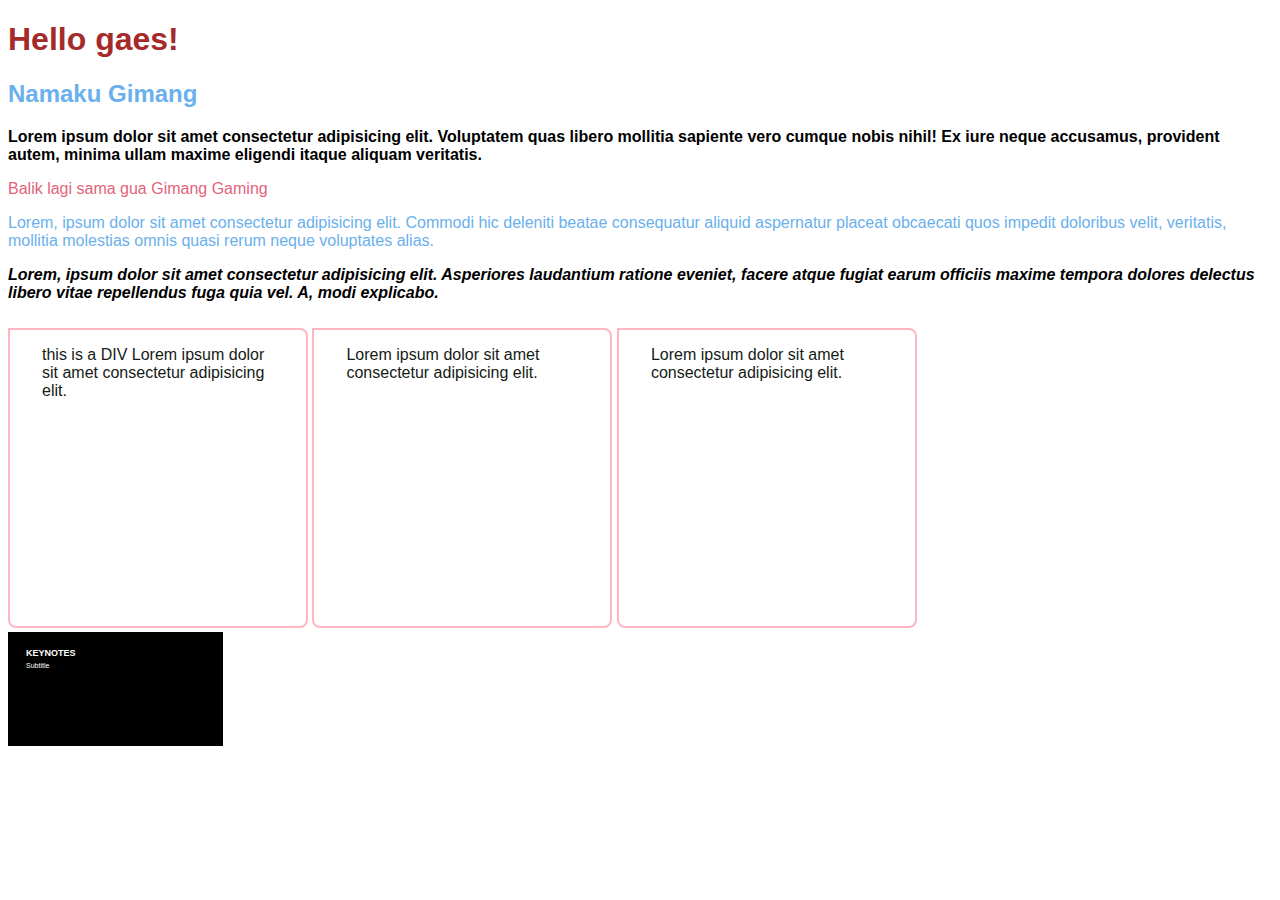
<file: Day1/index.html>
<!DOCTYPE html>
<html lang="en">
  <head>
    <meta charset="UTF-8" />
    <meta http-equiv="X-UA-Compatible" content="IE=edge" />
    <meta name="viewport" content="width=device-width, initial-scale=1.0" />
    <title>Document</title>
    <link rel="stylesheet" href="styles.css" />
  </head>
  <body>
    <h1 id="h1">Hello gaes!</h1>
    <h2>Namaku Gimang</h2>
    <p class="text-black">
      Lorem ipsum dolor sit amet consectetur adipisicing elit. Voluptatem quas
      libero mollitia sapiente vero cumque nobis nihil! Ex iure neque accusamus,
      provident autem, minima ullam maxime eligendi itaque aliquam veritatis.
    </p>
    <p id="message">Balik lagi sama gua Gimang Gaming</p>
    <p>
      Lorem, ipsum dolor sit amet consectetur adipisicing elit. Commodi hic
      deleniti beatae consequatur aliquid aspernatur placeat obcaecati quos
      impedit doloribus velit, veritatis, mollitia molestias omnis quasi rerum
      neque voluptates alias.
    </p>
    <p class="text-black text-style-italic">
      Lorem, ipsum dolor sit amet consectetur adipisicing elit. Asperiores
      laudantium ratione eveniet, facere atque fugiat earum officiis maxime
      tempora dolores delectus libero vitae repellendus fuga quia vel. A, modi
      explicabo.
    </p>

    <div class="card">
      this is a DIV Lorem ipsum dolor sit amet consectetur adipisicing elit.
    </div>

    <span class="card separator">
      Lorem ipsum dolor sit amet consectetur adipisicing elit.
    </span>
    <span class="card separator">
      Lorem ipsum dolor sit amet consectetur adipisicing elit.
    </span>

    <!-- <div class="card separator">
      this is a second DIV Lorem ipsum dolor sit amet consectetur adipisicing
      elit. Fugit dolore architecto enim cumque natus necessitatibus explicabo
      velit aliquid quidem, sit illum temporibus blanditiis praesentium
      excepturi deserunt tenetur voluptate harum! Provident. Lorem ipsum dolor
      sit amet consectetur adipisicing elit. Possimus earum optio suscipit
      veniam repudiandae. Est maiores architecto aperiam. Facilis excepturi
      illum necessitatibus a vitae asperiores consectetur. Illo recusandae id
      at! Lorem ipsum dolor sit amet consectetur adipisicing elit. Asperiores
      repellendus similique harum odit quam. Provident in atque repellendus
      animi ipsa. Iusto quas adipisci nam unde impedit dicta nobis fugiat
      explicabo. Lorem ipsum dolor sit amet consectetur adipisicing elit. Facere
      consequatur debitis corrupti vel sit nobis, porro laborum quasi eum
      adipisci quia rerum asperiores provident excepturi maiores vitae culpa
      dolorem quibusdam.
    </div> -->

    <div class="black-card">
      <div class="black-card-title">KEYNOTES</div>
      <div class="black-card-sub">Subtitle</div>
    </div>
  </body>
</html>
</file>
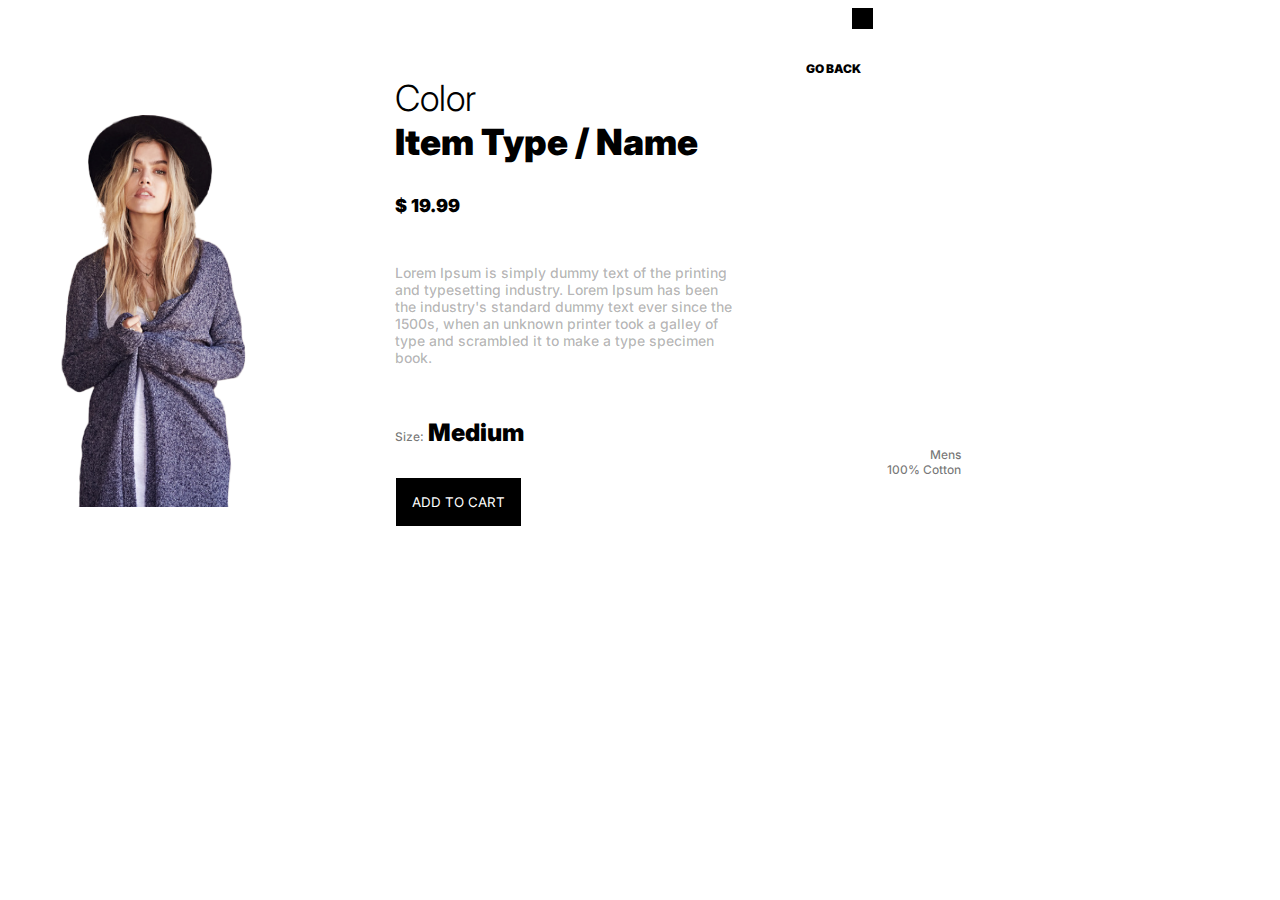
<file: Day2/copy.html>
<!DOCTYPE html>
<html lang="en">
  <head>
    <meta charset="UTF-8" />
    <meta http-equiv="X-UA-Compatible" content="IE=edge" />
    <meta name="viewport" content="width=device-width, initial-scale=1.0" />
    <link rel="stylesheet" href="copy.css" />
    <link rel="preconnect" href="https://fonts.googleapis.com" />
    <link rel="preconnect" href="https://fonts.gstatic.com" crossorigin />
    <link
      href="https://fonts.googleapis.com/css2?family=Inter:wght@100;200;300;400;500;600;700;800;900&display=swap"
      rel="stylesheet"
    />
    <title>Document</title>
  </head>

  <body>
    <div class="kiri">
      <img src="product.png" alt="product yang dicari" />
    </div>
    <div class="kanan">
      <div class="cart-icon"></div>
      <h4 class="go-back">Go Back</h4>
      <div class="product-name">
        <span class="product-color">Color</span>
        <br />
        <span class="product-type">Item Type / Name</span>
      </div>
      <h5 class="product-price">$ 19.99</h5>
      <p class="product-description">
        Lorem Ipsum is simply dummy text of the printing and typesetting
        industry. Lorem Ipsum has been the industry's standard dummy text ever
        since the 1500s, when an unknown printer took a galley of type and
        scrambled it to make a type specimen book.
      </p>
      <div style="margin-top: 52px">
        <span class="product-size">Size:</span>
        <span class="product-size-value">Medium</span>
      </div>
      <div class="product-material">
        Mens
        <br />
        100% Cotton
      </div>
      <button class="add-to-cart">add to cart</button>
    </div>
  </body>
</html>
</file>
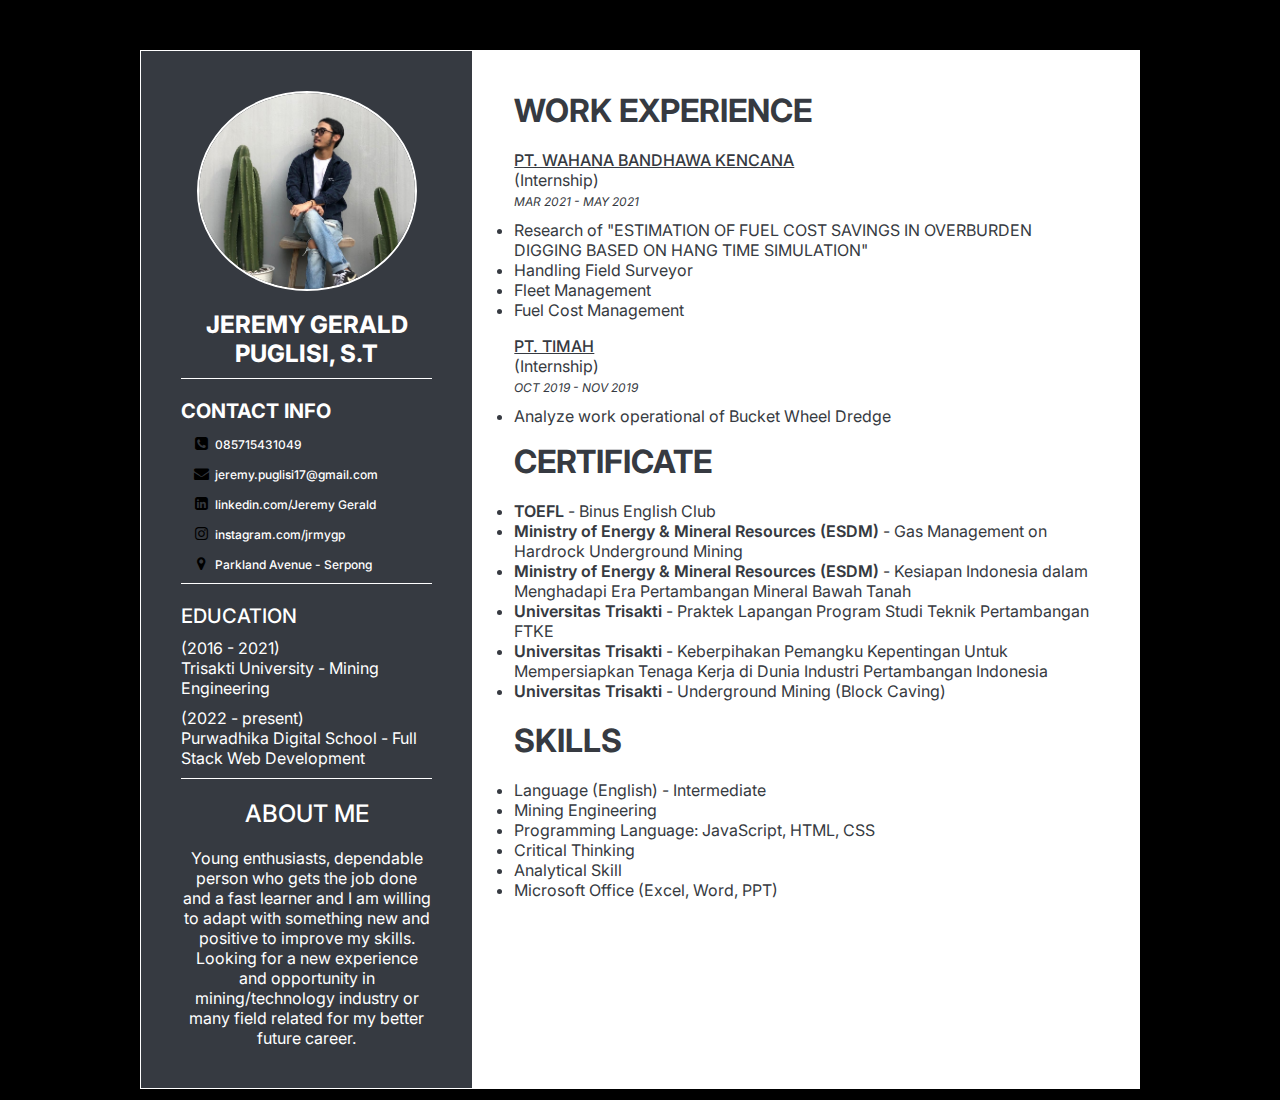
<file: jeremy_cv/online-cv.html>
<!DOCTYPE html>
<html lang="en">
  <head>
    <meta charset="UTF-8" />
    <meta http-equiv="X-UA-Compatible" content="IE=edge" />
    <meta name="viewport" content="width=device-width, initial-scale=1.0" />
    <link rel="stylesheet" href="style.css" />
    <link rel="preconnect" href="https://fonts.googleapis.com" />
    <link rel="preconnect" href="https://fonts.gstatic.com" crossorigin />
    <link
      href="https://fonts.googleapis.com/css2?family=Inter:wght@100;200;300;400;500;600;700;800;900&display=swap"
      rel="stylesheet"
    />
    <link
      rel="stylesheet"
      href="https://cdnjs.cloudflare.com/ajax/libs/font-awesome/4.7.0/css/font-awesome.css"
      integrity="sha512-5A8nwdMOWrSz20fDsjczgUidUBR8liPYU+WymTZP1lmY9G6Oc7HlZv156XqnsgNUzTyMefFTcsFH/tnJE/+xBg=="
      crossorigin="anonymous"
      referrerpolicy="no-referrer"
    />
    <title>Document</title>
  </head>
  <body>
    <div class="container">
      <div class="left">
        <div class="profile">
          <div class="img"><img src="jpg.jpeg" alt="" /></div>
          <h2 class="name">Jeremy Gerald Puglisi, S.T</h2>
        </div>
        <div class="contact-info">
          <h2 class="contact">Contact info</h2>
          <ul>
            <li>
              <span class="icon"
                ><i class="fa fa-phone-square" aria-hidden="true"></i
              ></span>
              <span class="text">085715431049</span>
            </li>
            <li>
              <span class="icon"
                ><i class="fa fa-envelope" aria-hidden="true"></i>
              </span>
              <span class="text">jeremy.puglisi17@gmail.com</span>
            </li>
            <li>
              <span class="icon"
                ><i class="fa fa-linkedin-square" aria-hidden="true"></i
              ></span>
              <span class="text">linkedin.com/Jeremy Gerald</span>
            </li>
            <li>
                <span class="icon"
                  ><i class="fa fa-instagram" aria-hidden="true"></i></i
                ></span>
                <span class="text">instagram.com/jrmygp</span>
              </li>
            <li>
              <span class="icon"
                ><i class="fa fa-map-marker" aria-hidden="true"></i
              ></span>
              <span class="text">Parkland Avenue - Serpong</span>
            </li>
          </ul>
        </div>
        <div class="education">
          <h2 class="education-info">education</h2>
          <ul>
            <li>
              <span class="edu-year">(2016 - 2021)</span>
              <br />
              <span class="edu-school"
                >Trisakti University - Mining Engineering</span
              >
            </li>
            <li>
              <span class="edu-year">(2022 - present)</span>
              <br />
              <span class="edu-school"
                >Purwadhika Digital School - Full Stack Web Development</span
              >
            </li>
          </ul>
        </div>
        <h2 class="about-me-title">about me</h2>
        <p class="about-me">
          Young enthusiasts, dependable person who gets the job done and a fast
          learner and I am willing to adapt with something new and positive to
          improve my skills. Looking for a new experience and opportunity in
          mining/technology industry or many field related for my better future
          career.
        </p>
      </div>
      <div class="right">
        <div class="work-experience">
          <h1 class="experience-title">work experience</h1>
          <span class="company">PT. Wahana Bandhawa Kencana</span>
          <br />
          <span class="position">(Internship)</span>
          <br />
          <span class="time">mar 2021 - may 2021</span>
          <ul class="job-desc">
            <li>
              Research of "ESTIMATION OF FUEL COST SAVINGS IN OVERBURDEN DIGGING
              BASED ON HANG TIME SIMULATION"
            </li>
            <li>Handling Field Surveyor</li>
            <li>Fleet Management</li>
            <li>Fuel Cost Management</li>
          </ul>

          <span class="company">PT. timah</span>
          <br />
          <span class="position">(Internship)</span>
          <br />
          <span class="time">oct 2019 - nov 2019</span>
          <ul class="job-desc">
            <li>Analyze work operational of Bucket Wheel Dredge</li>
          </ul>
        </div>

        <div class="certificate">
          <h1 class="certi-title">certificate</h1>
          <ul class="certi-list">
            <li>
              <span class="certi-org">TOEFL</span> -
              <span class="certi-text">Binus English Club</span>
            </li>
            <li>
              <span class="certi-org"
                >Ministry of Energy & Mineral Resources (ESDM)</span
              >
              -
              <span class="certi-text"
                >Gas Management on Hardrock Underground Mining</span
              >
            </li>
            <li>
              <span class="certi-org"
                >Ministry of Energy & Mineral Resources (ESDM)</span
              >
              -
              <span class="certi-text"
                >Kesiapan Indonesia dalam Menghadapi Era Pertambangan Mineral
                Bawah Tanah</span
              >
            </li>
            <li>
              <span class="certi-org">Universitas Trisakti</span> -
              <span class="certi-text"
                >Praktek Lapangan Program Studi Teknik Pertambangan FTKE</span
              >
            </li>
            <li>
              <span class="certi-org">Universitas Trisakti</span> -
              <span class="certi-text"
                >Keberpihakan Pemangku Kepentingan Untuk Mempersiapkan Tenaga
                Kerja di Dunia Industri Pertambangan Indonesia</span
              >
            </li>
            <li>
              <span class="certi-org">Universitas Trisakti</span> -
              <span class="certi-text">Underground Mining (Block Caving)</span>
            </li>
          </ul>
        </div>

        <div class="skills">
          <h1 class="skills-title">skills</h1>
          <ul class="skill-list">
              <li class="skill-text">Language (English) - Intermediate</li>
              <li class="skill-text">Mining Engineering</li>
              <li class="skill-text">Programming Language: JavaScript, HTML, CSS</li>
              <li class="skill-text">Critical Thinking</li>
              <li class="skill-text">Analytical Skill</li>
              <li class="skill-text">Microsoft Office (Excel, Word, PPT)</li>
          </ul>
        </div>
      </div>
    </div>
  </body>
</html>
</file>
<file: test/test.html>
<!DOCTYPE html>
<html lang="en">
  <head>
    <meta charset="UTF-8" />
    <meta http-equiv="X-UA-Compatible" content="IE=edge" />
    <meta name="viewport" content="width=device-width, initial-scale=1.0" />
    <title>Document</title>
    <link rel="stylesheet" href="test.css" />
    <!-- CSS only -->
    <link
      href="https://cdn.jsdelivr.net/npm/bootstrap@5.1.3/dist/css/bootstrap.min.css"
      rel="stylesheet"
      integrity="sha384-1BmE4kWBq78iYhFldvKuhfTAU6auU8tT94WrHftjDbrCEXSU1oBoqyl2QvZ6jIW3"
      crossorigin="anonymous"
    />
  </head>
  <body>
      <div class="flex-container">
        <div class="box"></div>
        <div class="box"></div>
        <div class="box"></div>
      </div>
  </body>
</html>
</file>
<file: Day1/styles.css>
h1 {
  color: rgb(192, 90, 218);
}

#h1 {
  color: brown;
}
/* kenapa dia di web pakenya brown karena bobot specificity nya paling gede */

* {
  font-family: Arial, Helvetica, sans-serif;
  color: rgb(106, 176, 236);
  box-sizing: border-box;
  /* supaya width dan height tidak terpengaruh sama padding */
}
/* bintang itu global selector */

#message {
  color: rgb(228, 100, 122);
}

#blackText {
  color: black;
}

#blackFont {
  color: black;
}

.text-black {
  color: black;
  font-size: 16px;
  font-weight: 700;
}
/* bikin class, nanti di html scriptnya kasih class di tagnya. */

.text-style-italic {
  font-style: italic;
}

.card {
  border: 2px solid lightpink;
  padding: 16px 32px;
  color: rgb(21, 27, 21);
  border-top-right-radius: 8px;
  border-bottom-left-radius: 8px;
  border-bottom-right-radius: 8px;
  width: 300px;
  height: 300px;
  display: inline-block;
  /* dikasih inline-block supaya si div jadi bisa samping-sampingan */
  /* div sifatnya = block */
  /* span sifatnya = inline */
  /* kalo sifatnya block, dia posisinya ga bisa samping-sampingan, tapi bakal turun ke bawah */
  /* kalo sifatnya inline, dia posisinya bisa samping-sampingan */

  overflow: scroll;
  /* dikasih overflow: scroll biar, konten yang kepanjangan bisa discroll */
}

.separator {
  margin-top: 10px;
}

.left-separator {
  margin-left: 25px;
}

.black-card {
  width: 215px;
  height: 114px;
  background-color: black;
  padding-top: 16px;
  padding-left: 18px;
}

.black-card-title {
  font-size: 9px;
  font-weight: 900;
  color: white;
  text-transform: uppercase;
}

.black-card-sub {
  margin-top: 4px;
  font-size: 7px;
  font-weight: 500;
  color: white;
}
</file>
<file: Day2/copy.css>
* {
    font-family: Inter, sans-serif;
    box-sizing: border-box;
  }
  
  .kiri {
    display: inline-block;
    width: 300px;
    /* background: #E7F0F24D; */
  }
  
  .kiri img {
    width: 100%;
  }
  
  .kanan {
    padding-left: 83px;
    display: inline-block;
  }
  
  .cart-icon {
    width: 21px;
    height: 21px;
    background-color: black;
    margin-left: calc(540px - 83px);
  }
  
  .cart-icon:hover {
    cursor: pointer;
    background-color: rgb(240, 38, 72);
  }
  
  .go-back {
    font-size: 12px;
    font-weight: 900;
    text-transform: uppercase;
    margin: 0;
    margin-top: 32px;
    margin-left: calc(494px - 83px);
  }
  
  .go-back:hover {
    cursor: pointer;
    text-decoration-line: underline;
  }
  
  .product-name {
    font-size: 36px;
    /* margin-left: 79px; */
  }
  
  .product-color {
    font-weight: 300;
  }
  
  .product-type {
    font-weight: 900;
  }
  
  .product-price {
    font-size: 18px;
    font-weight: 900;
    margin: 0;
    /* margin-left: 83px; */
    margin-top: 31px;
  }
  
  .product-description {
    font-size: 14px;
    font-weight: 500;
    color: rgba(0, 0, 0, 0.3);
    width: 346px;
    margin: 0;
    margin-top: 48px;
    /* margin-left: 83px; */
  }
  
  .product-size {
    font-size: 12px;
    font-weight: 500;
    color: rgba(0, 0, 0, 0.55);
  }
  
  .product-size-value {
    font-size: 24px;
    font-weight: 900;
  }
  
  .product-material {
    text-align: right;
    color: rgba(0, 0, 0, 0.55);
    font-size: 12px;
    font-weight: 500;
    width: 88px;
    margin-left: 478px;
  }
  
  .add-to-cart {
    padding: 16px;
    text-transform: uppercase;
    background-color: black;
    color: white;
    border: 1px solid white;
    transition: 400ms ease-in-out;
    transition-property: background-color, color, border;
  }
  .add-to-cart:hover {
    cursor: pointer;  
    background-color: white;
    color: black;
    border: 1px dashed black;
    border-radius: 4px;
  }
</file>
<file: jeremy_cv/style.css>
* {
  margin: 0;
  padding: 0;
  font-family: inter;
  box-sizing: border-box;
}

body {
  display: flex;
  background-color: #000000;
  justify-content: center;
  align-items: center;
}

.container {
  background-color: azure;
  height: 1000px;
  width: 1000px;
  margin: 50px;
  position: relative;
  display: grid;
  grid-template-columns: 1fr 2fr;
}

.container .left {
  position: relative;
  background-color: #363A41;;
  padding: 40px;
  border: 1px solid white;
}
.container .right {
  position: relative;
  background-color: white;
  padding: 40px;
  border: 1px solid white;
}

.profile {
  display: flex;
  flex-direction: column;
  align-items: center;
  padding-bottom: 10px;
  border-bottom: 1px solid white;
}

.profile img {
  height: 200px;
  width: 220px;
  border-radius: 50%;
  object-fit: cover;
  border: 2px solid white;
}


.profile .name {
  font-weight: 750;
  margin-top: 15px;
  text-transform: uppercase;
  color: white;
  text-align: center;
}
.contact-info {
  border-bottom: 1px solid white;
}

.contact-info ul li {
  list-style: none;
  margin: 10px;
}

.contact-info ul li .text {
  font-size: 12px;
  font-weight: 500;
}

.contact-info ul li .icon {
  display: inline-block;
  width: 20px;
  font-size: 15px;
  text-align: center;
}

.contact {
  color: white;
  font-size: 20px;
  margin-top: 20px;
  margin-bottom: 10px;
  text-transform: uppercase;
}

.education {
  border-bottom: 1px solid white;
}

.education-info {
  color: white;
  text-transform: uppercase;
  font-weight: 500;
  font-size: 20px;
  margin-top: 20px;
  margin-bottom: 10px;
}

.education ul {
  list-style: none;
}
.education ul li {
  color: white;
  margin-bottom: 10px;
}
.about-me-title{
    color: white;
    margin-top: 20px;
    margin-bottom: 20px;
    font-weight: 500;
    text-transform: uppercase;
    text-align: center;
}
.about-me {
  color: white;
  text-align: center;
}

.text {
  color: white;
}

/* RIGHT SIDE */
.work-experience {
    color: #363A41;
}

.experience-title {
  margin-bottom: 20px;
  text-transform: uppercase;
}

.work-experience .company {
  text-transform: uppercase;
  font-weight: 500;
  text-decoration-line: underline;
}

.work-experience .time {
  font-size: 12px;
  text-transform: uppercase;
  font-style: italic;
}

.work-experience .job-desc {
    margin-bottom: 16px;
    margin-top: 10px;
}

.certificate {
    color: #363A41;
}
.certi-title {
    text-transform: uppercase;
    margin-bottom: 20px;
}

.certificate .certi-org {
    font-weight: 630;
}

.certificate .certi-list {
    margin-bottom: 20px;
}

.skills{
    color: #363A41;
}

.skills .skills-title {
    text-transform: uppercase;
    margin-bottom: 20px;
}
</file>
<file: test/test.css>
.flex-container {
    display: flex;
    border: 1px solid black;
    height: 500px;  
    justify-content: center;
    align-items: center;
}

.box {
    background-color: rgb(58, 58, 196);
    height: 100px;
    width: 100px;
    border: 1 solid black;
    margin-left: 10px;
}
</file>
